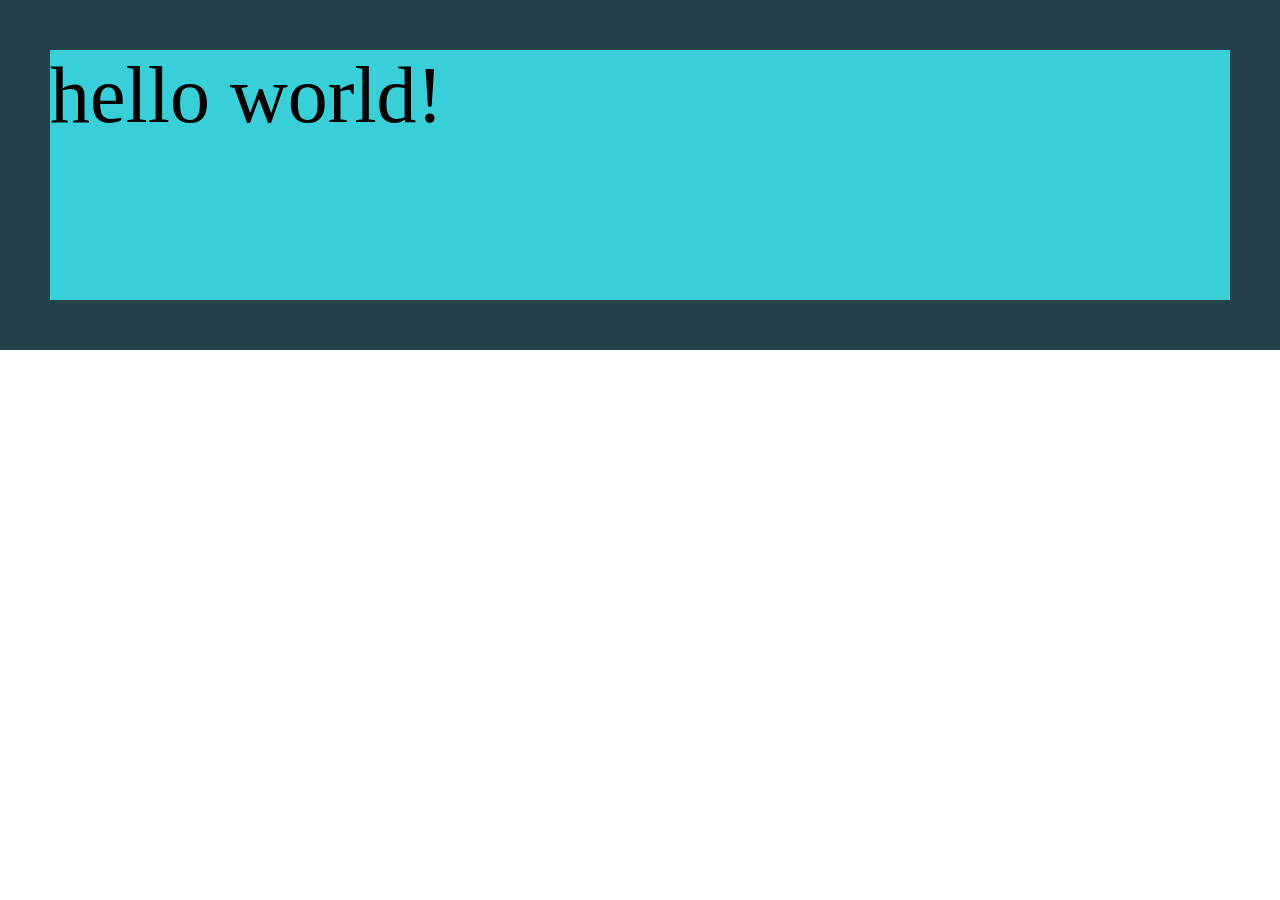
<file: 1_test/index.html>
<!DOCTYPE html>
<html lang="en">
  <head>
    <meta charset="UTF-8" />
    <meta name="viewport" content="width=device-width, initial-scale=1.0" />
    <title>Test</title>
    <link rel="stylesheet" href="style.css" />
  </head>
  <body>
    <div class="parent">
      <div class="child">hello world!</div>
    </div>
  </body>
</html>
</file>
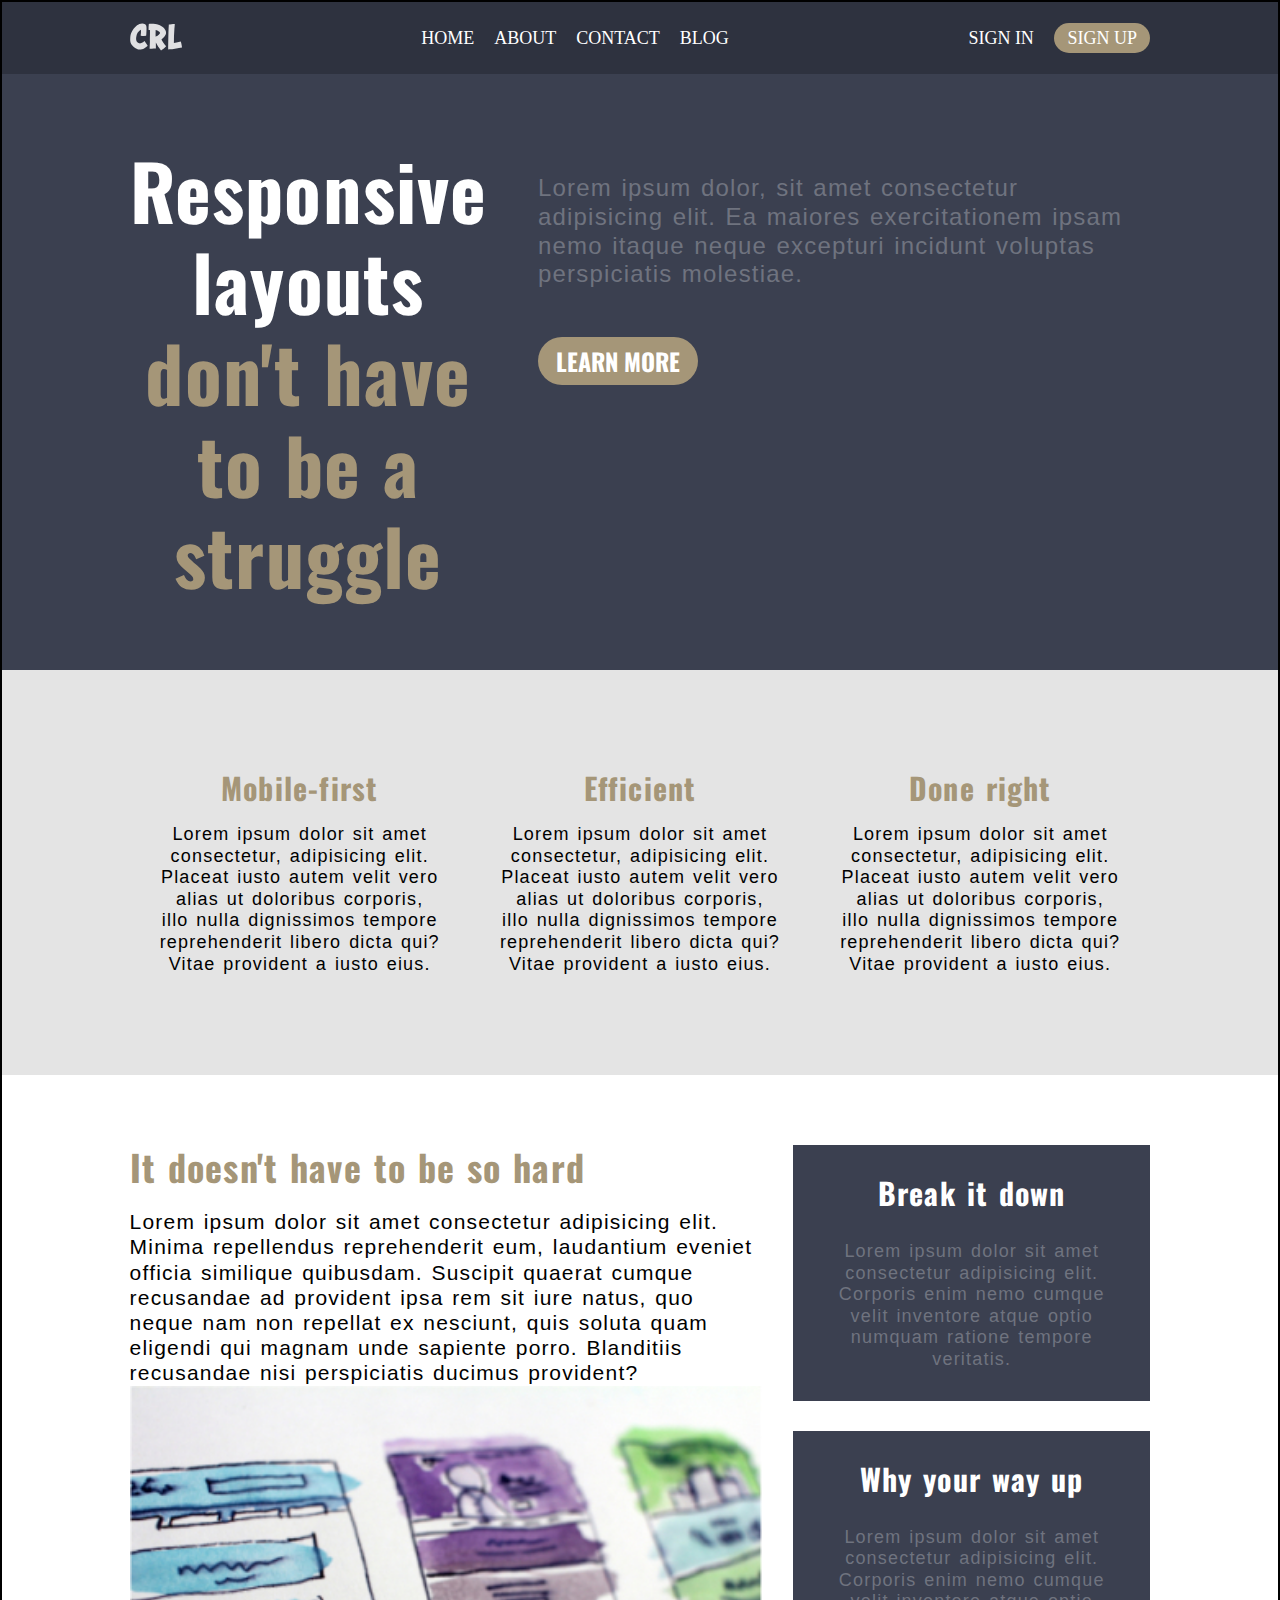
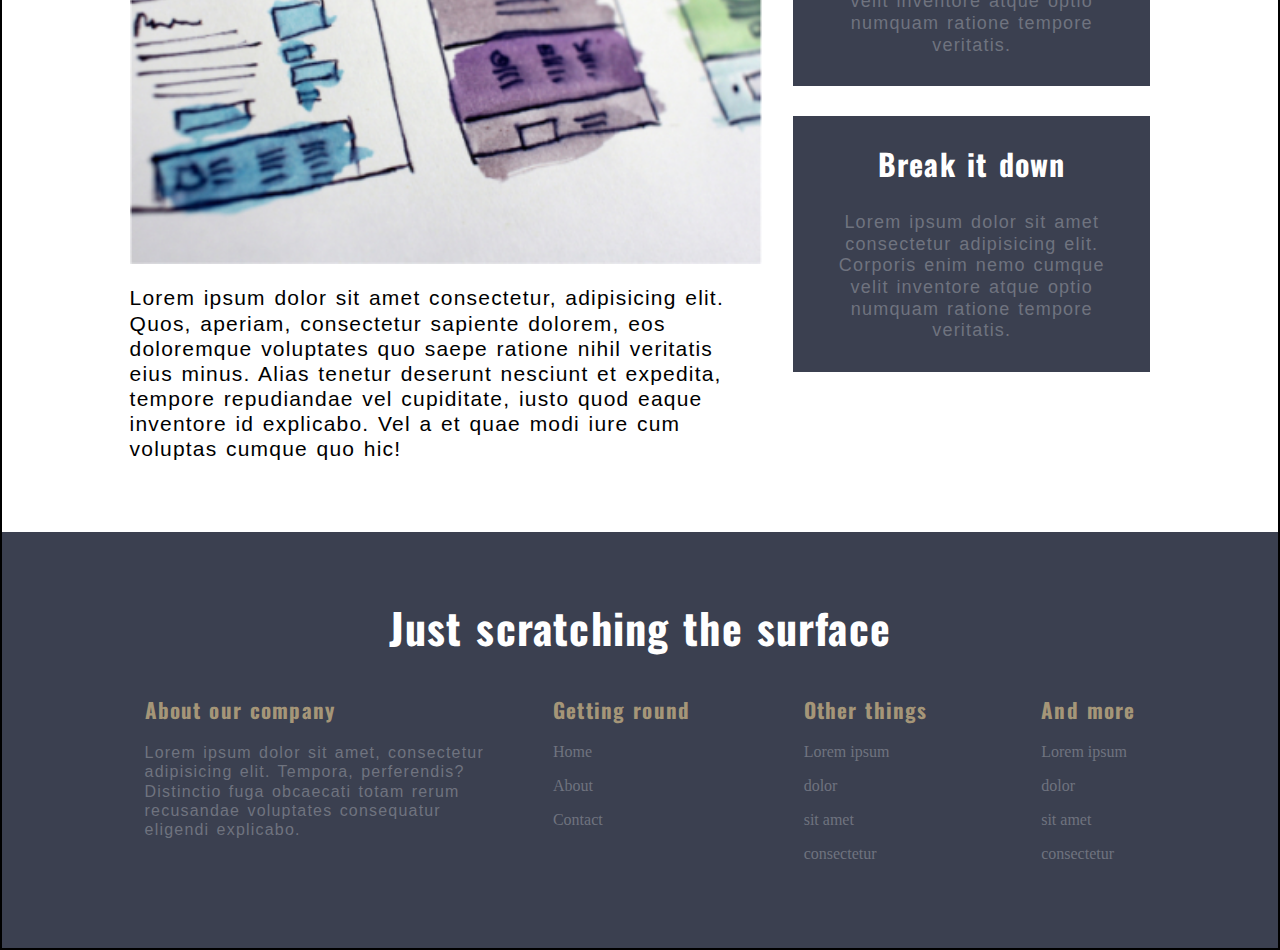
<file: 2_layout/index.html>
<!DOCTYPE html>
<html lang="en">
  <head>
    <meta charset="UTF-8" />
    <meta name="viewport" content="width=device-width, initial-scale=1.0" />
    <title>Responsive Layout</title>
    <!-- STYLE FILE -->
    <link rel="stylesheet" href="style.css" />
  </head>
  <body>
    <!-- HEADER SECTION -->
    <header>
      <div class="container flex">
        <button class="nav-toggle" aria-label="open navigation">
          <span class="hamburger"></span>
        </button>
        <a href="./index.html">
          <img class="logo" src="./image/logo.svg" alt="company logo" />
        </a>
        <nav class="nav-bar flex">
          <ul class="nav-list primary-nav-list">
            <li class="nav-item">
              <a href="./index.html" class="nav-link">Home</a>
            </li>
            <li class="nav-item">
              <a href="./about.html" class="nav-link">About</a>
            </li>
            <li class="nav-item">
              <a href="./contact.html" class="nav-link">Contact</a>
            </li>
            <li class="nav-item">
              <a href="./blog.html" class="nav-link">Blog</a>
            </li>
          </ul>
          <ul class="nav-list secondary-nav-list">
            <li class="nav-item">
              <a href="./signin.html" class="nav-link">Sign In</a>
            </li>
            <li class="nav-item">
              <a href="./signup.html" class="nav-link btn btn-sign-up"
                >Sign Up</a
              >
            </li>
          </ul>
        </nav>
      </div>
    </header>

    <!-- SECTION HERO -->
    <section class="hero">
      <div class="container flex">
        <div class="hero-title">
          <h1>
            Responsive layouts
            <span class="text-gold">don't have to be a struggle</span>
          </h1>
        </div>
        <div class="hero-content">
          <p class="hero-text">
            Lorem ipsum dolor, sit amet consectetur adipisicing elit. Ea maiores
            exercitationem ipsam nemo itaque neque excepturi incidunt voluptas
            perspiciatis molestiae.
          </p>
          <a href="#" class="hero-btn btn">Learn More</a>
        </div>
      </div>
    </section>

    <!-- SECTION FEATURE -->
    <section class="feature">
      <div class="container flex">
        <div class="col col1">
          <h2 class="feature-title text-gold">Mobile-first</h2>
          <p class="feature-text">
            Lorem ipsum dolor sit amet consectetur, adipisicing elit. Placeat
            iusto autem velit vero alias ut doloribus corporis, illo nulla
            dignissimos tempore reprehenderit libero dicta qui? Vitae provident
            a iusto eius.
          </p>
        </div>
        <div class="col col2">
          <h2 class="feature-title text-gold">Efficient</h2>
          <p class="feature-text">
            Lorem ipsum dolor sit amet consectetur, adipisicing elit. Placeat
            iusto autem velit vero alias ut doloribus corporis, illo nulla
            dignissimos tempore reprehenderit libero dicta qui? Vitae provident
            a iusto eius.
          </p>
        </div>
        <div class="col col3">
          <h2 class="feature-title text-gold">Done right</h2>
          <p class="feature-text">
            Lorem ipsum dolor sit amet consectetur, adipisicing elit. Placeat
            iusto autem velit vero alias ut doloribus corporis, illo nulla
            dignissimos tempore reprehenderit libero dicta qui? Vitae provident
            a iusto eius.
          </p>
        </div>
      </div>
    </section>

    <!-- SECTION MAIN -->
    <main>
      <div class="container">
        <div class="main-desktop">
          <div class="left-content">
            <h2 class="left-content-title">It doesn't have to be so hard</h2>
            <p class="left-content-text">
              Lorem ipsum dolor sit amet consectetur adipisicing elit. Minima
              repellendus reprehenderit eum, laudantium eveniet officia
              similique quibusdam. Suscipit quaerat cumque recusandae ad
              provident ipsa rem sit iure natus, quo neque nam non repellat ex
              nesciunt, quis soluta quam eligendi qui magnam unde sapiente
              porro. Blanditiis recusandae nisi perspiciatis ducimus provident?
            </p>
            <img
              class="main-img"
              src="./image/hero-img.jpg"
              alt="main content image"
            />
            <p class="left-content-text">
              Lorem ipsum dolor sit amet consectetur, adipisicing elit. Quos,
              aperiam, consectetur sapiente dolorem, eos doloremque voluptates
              quo saepe ratione nihil veritatis eius minus. Alias tenetur
              deserunt nesciunt et expedita, tempore repudiandae vel cupiditate,
              iusto quod eaque inventore id explicabo. Vel a et quae modi iure
              cum voluptas cumque quo hic!
            </p>
          </div>

          <!-- SECTION MAIN ASIDE -->
          <aside class="right-content flex">
            <div class="col main-col">
              <h1 class="right-content-title">Break it down</h1>
              <p class="right-content-text">
                Lorem ipsum dolor sit amet consectetur adipisicing elit.
                Corporis enim nemo cumque velit inventore atque optio numquam
                ratione tempore veritatis.
              </p>
            </div>
            <div class="col main-col">
              <h1 class="right-content-title">Why your way up</h1>
              <p class="right-content-text">
                Lorem ipsum dolor sit amet consectetur adipisicing elit.
                Corporis enim nemo cumque velit inventore atque optio numquam
                ratione tempore veritatis.
              </p>
            </div>
            <div class="col main-col">
              <h1 class="right-content-title">Break it down</h1>
              <p class="right-content-text">
                Lorem ipsum dolor sit amet consectetur adipisicing elit.
                Corporis enim nemo cumque velit inventore atque optio numquam
                ratione tempore veritatis.
              </p>
            </div>
          </aside>
        </div>
      </div>
    </main>

    <!-- FOOTER -->
    <footer>
      <div class="container">
        <h1 class="footer-title">Just scratching the surface</h1>
        <div class="footer-content flex">
          <div class="footer-col footer-col-1 col">
            <h1 class="footer-content-title">About our company</h1>
            <p class="footer-content-text">
              Lorem ipsum dolor sit amet, consectetur adipisicing elit. Tempora,
              perferendis? Distinctio fuga obcaecati totam rerum recusandae
              voluptates consequatur eligendi explicabo.
            </p>
          </div>
          <div class="footer-col-2 flex">
            <div class="footer-col col">
              <h1 class="footer-content-title">Getting round</h1>
              <ul class="footer-content-text">
                <li class="footer-content-text-item">Home</li>
                <li class="footer-content-text-item">About</li>
                <li class="footer-content-text-item">Contact</li>
              </ul>
            </div>
            <div class="footer-col col">
              <h1 class="footer-content-title">Other things</h1>
              <ul class="footer-content-text">
                <li class="footer-content-text-item">Lorem ipsum</li>
                <li class="footer-content-text-item">dolor</li>
                <li class="footer-content-text-item">sit amet</li>
                <li class="footer-content-text-item">consectetur</li>
              </ul>
            </div>
            <div class="footer-col col">
              <h1 class="footer-content-title">And more</h1>
              <ul class="footer-content-text">
                <li class="footer-content-text-item">Lorem ipsum</li>
                <li class="footer-content-text-item">dolor</li>
                <li class="footer-content-text-item">sit amet</li>
                <li class="footer-content-text-item">consectetur</li>
              </ul>
            </div>
          </div>
        </div>
      </div>
    </footer>

    <!-- JS FILE -->
    <script src="script.js"></script>
  </body>
</html>
</file>
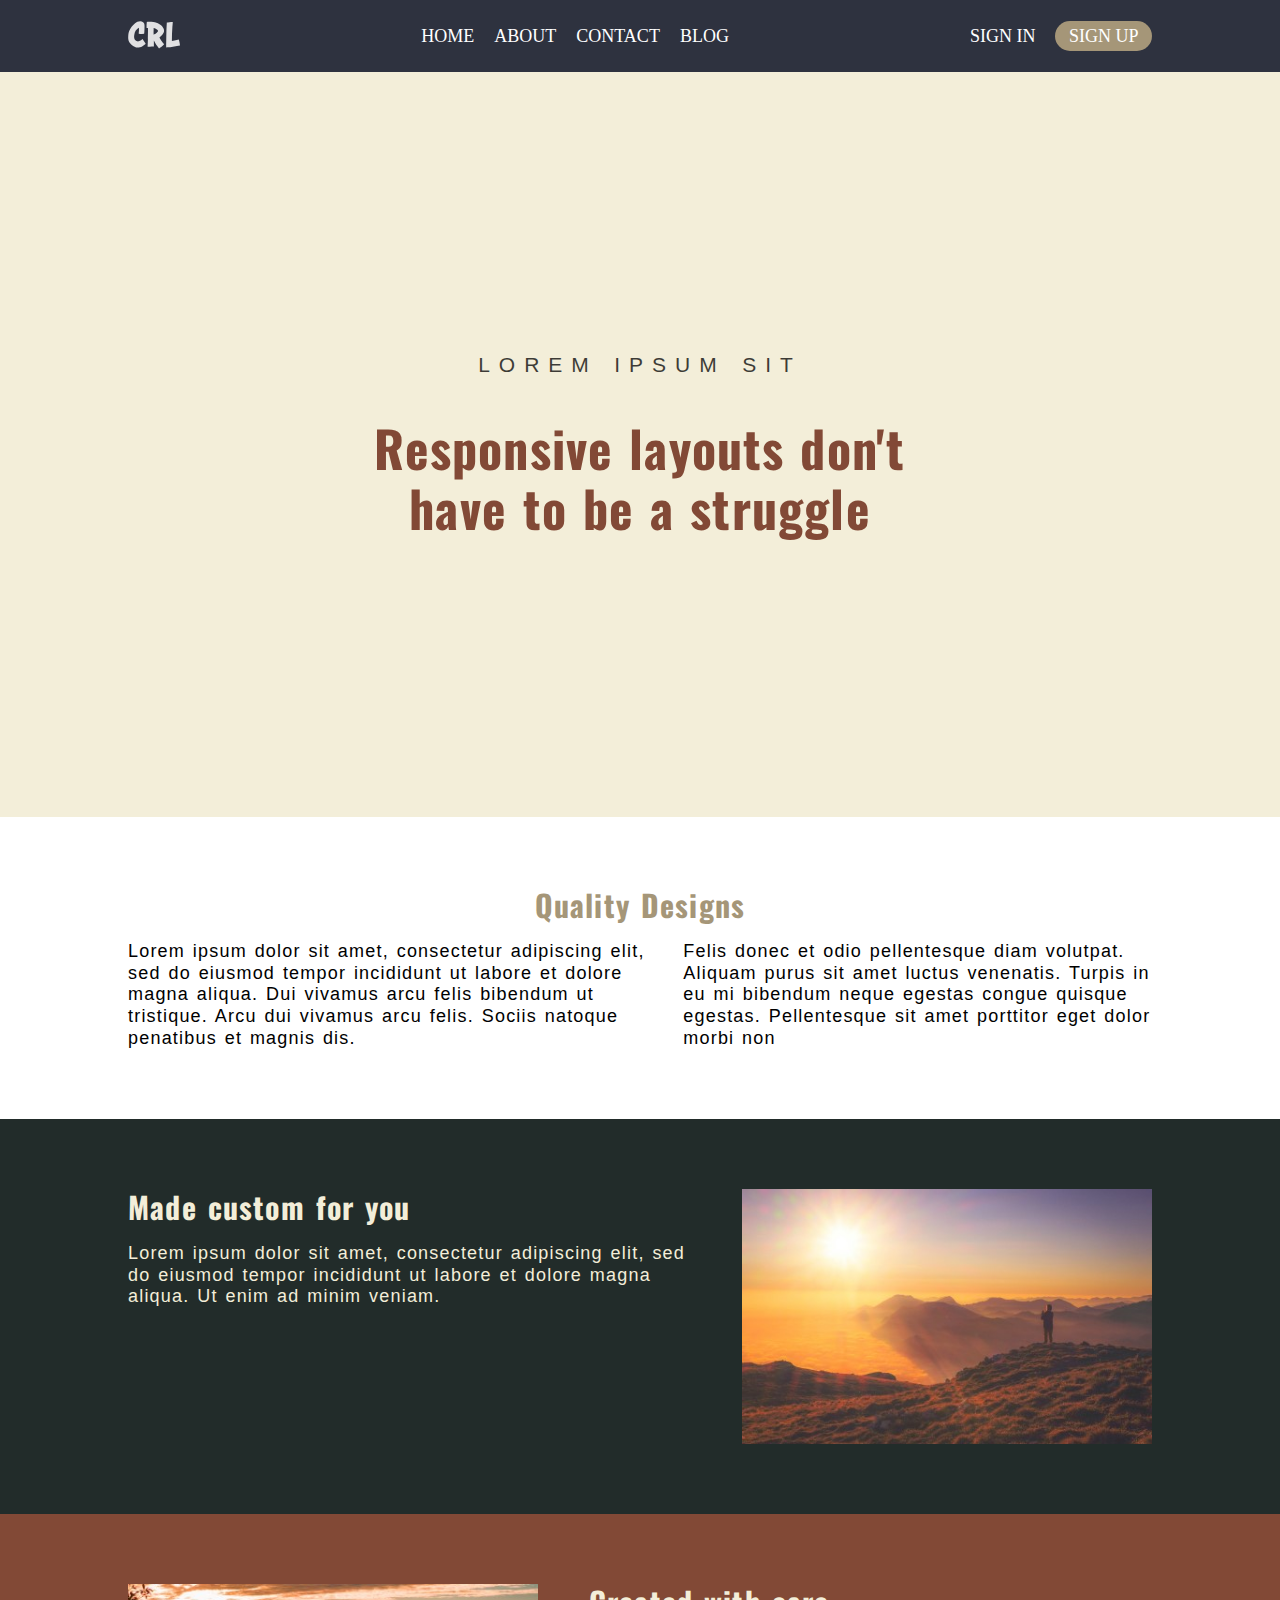
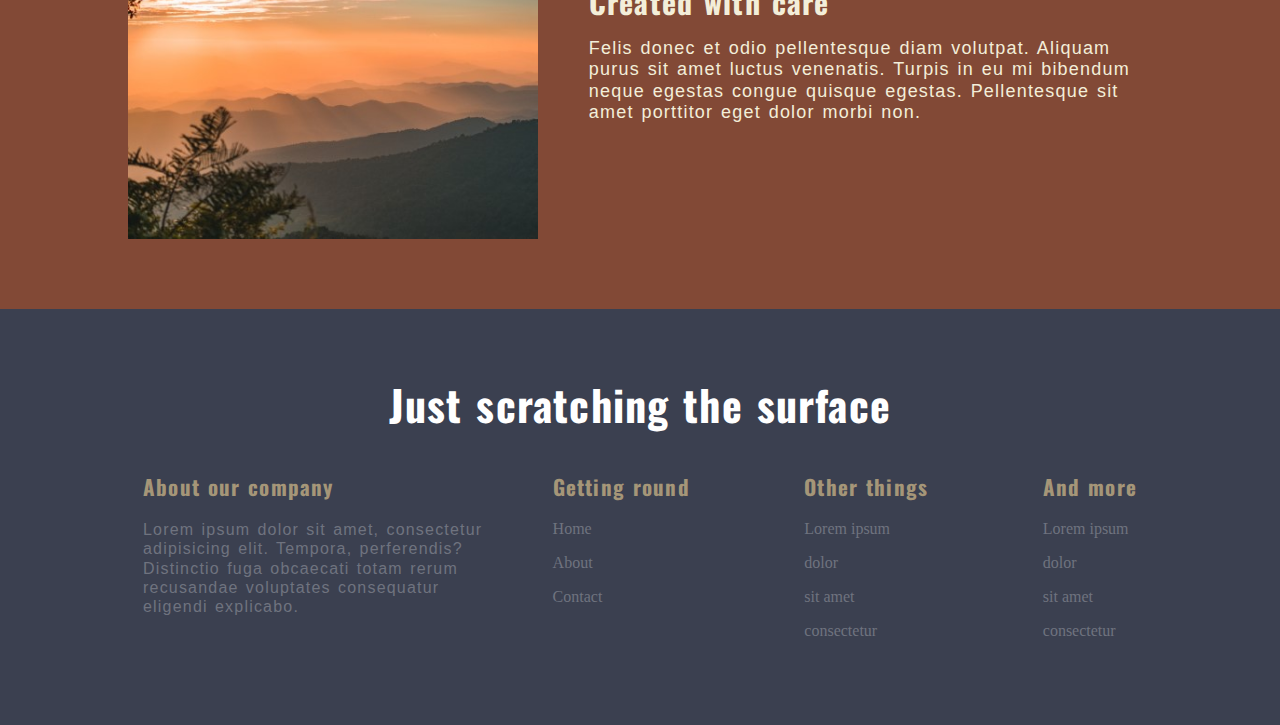
<file: 2_layout/about.html>
<!DOCTYPE html>
<html lang="en">
  <head>
    <meta charset="UTF-8" />
    <meta name="viewport" content="width=device-width, initial-scale=1.0" />
    <title>Responsive Layout</title>
    <!-- STYLE FILE -->
    <link rel="stylesheet" href="about.css" />
  </head>
  <body>
    <!-- HEADER SECTION -->
    <header>
      <div class="container flex">
        <button class="nav-toggle" aria-label="open navigation">
          <span class="hamburger"></span>
        </button>
        <a href="./index.html">
          <img class="logo" src="./image/logo.svg" alt="company logo" />
        </a>
        <nav class="nav-bar flex">
          <ul class="nav-list primary-nav-list">
            <li class="nav-item">
              <a href="./index.html" class="nav-link">Home</a>
            </li>
            <li class="nav-item">
              <a href="./about.html" class="nav-link">About</a>
            </li>
            <li class="nav-item">
              <a href="./contact.html" class="nav-link">Contact</a>
            </li>
            <li class="nav-item">
              <a href="./blog.html" class="nav-link">Blog</a>
            </li>
          </ul>
          <ul class="nav-list secondary-nav-list">
            <li class="nav-item">
              <a href="./signin.html" class="nav-link">Sign In</a>
            </li>
            <li class="nav-item">
              <a href="./signup.html" class="nav-link btn btn-sign-up"
                >Sign Up</a
              >
            </li>
          </ul>
        </nav>
      </div>
    </header>

    <!-- ADVERTISE SECTION -->
    <section class="advertise">
      <div class="container">
        <div class="advertise-content">
          <p class="advertise-text">lorem ipsum sit</p>
          <h1 class="advertise-head">
            Responsive layouts don't have to be a struggle
          </h1>
        </div>
      </div>
    </section>

    <!-- QUALITY DESIGN SECTION -->
    <section class="quality-design">
      <div class="container">
        <h2 class="quality-design-head">Quality Designs</h2>
        <div class="quality-design-texts flex">
          <p class="quality-design-text">
            Lorem ipsum dolor sit amet, consectetur adipiscing elit, sed do
            eiusmod tempor incididunt ut labore et dolore magna aliqua. Dui
            vivamus arcu felis bibendum ut tristique. Arcu dui vivamus arcu
            felis. Sociis natoque penatibus et magnis dis.
          </p>
          <p class="quality-design-text">
            Felis donec et odio pellentesque diam volutpat. Aliquam purus sit
            amet luctus venenatis. Turpis in eu mi bibendum neque egestas congue
            quisque egestas. Pellentesque sit amet porttitor eget dolor morbi
            non
          </p>
        </div>
      </div>
    </section>

    <!-- GALLERY SECTION -->
    <section class="gallery">
      <div class="card1 card">
        <div class="container flex">
          <div class="card-content">
            <h2 class="card-content-head">Made custom for you</h2>
            <p class="card-content-text">
              Lorem ipsum dolor sit amet, consectetur adipiscing elit, sed do
              eiusmod tempor incididunt ut labore et dolore magna aliqua. Ut
              enim ad minim veniam.
            </p>
          </div>
          <img class="card-image" src="image/image-01.jpg" alt="card image" />
        </div>
      </div>
      <div class="card2 card">
        <div class="container flex flex-reverse">
          <div class="card-content">
            <h2 class="card-content-head">Created with care</h2>
            <p class="card-content-text">
              Felis donec et odio pellentesque diam volutpat. Aliquam purus sit
              amet luctus venenatis. Turpis in eu mi bibendum neque egestas
              congue quisque egestas. Pellentesque sit amet porttitor eget dolor
              morbi non.
            </p>
          </div>
          <img class="card-image" src="image/image-02.jpg" alt="card image" />
        </div>
      </div>
    </section>

    <!-- FOOTER -->
    <footer>
      <div class="container">
        <h1 class="footer-title">Just scratching the surface</h1>
        <div class="footer-content flex">
          <div class="footer-col footer-col-1 col">
            <h1 class="footer-content-title">About our company</h1>
            <p class="footer-content-text">
              Lorem ipsum dolor sit amet, consectetur adipisicing elit. Tempora,
              perferendis? Distinctio fuga obcaecati totam rerum recusandae
              voluptates consequatur eligendi explicabo.
            </p>
          </div>
          <div class="footer-col-2 flex">
            <div class="footer-col col">
              <h1 class="footer-content-title">Getting round</h1>
              <ul class="footer-content-text">
                <li class="footer-content-text-item">Home</li>
                <li class="footer-content-text-item">About</li>
                <li class="footer-content-text-item">Contact</li>
              </ul>
            </div>
            <div class="footer-col col">
              <h1 class="footer-content-title">Other things</h1>
              <ul class="footer-content-text">
                <li class="footer-content-text-item">Lorem ipsum</li>
                <li class="footer-content-text-item">dolor</li>
                <li class="footer-content-text-item">sit amet</li>
                <li class="footer-content-text-item">consectetur</li>
              </ul>
            </div>
            <div class="footer-col col">
              <h1 class="footer-content-title">And more</h1>
              <ul class="footer-content-text">
                <li class="footer-content-text-item">Lorem ipsum</li>
                <li class="footer-content-text-item">dolor</li>
                <li class="footer-content-text-item">sit amet</li>
                <li class="footer-content-text-item">consectetur</li>
              </ul>
            </div>
          </div>
        </div>
      </div>
    </footer>

    <!-- JS FILE -->
    <script src="script.js"></script>
  </body>
</html>
</file>
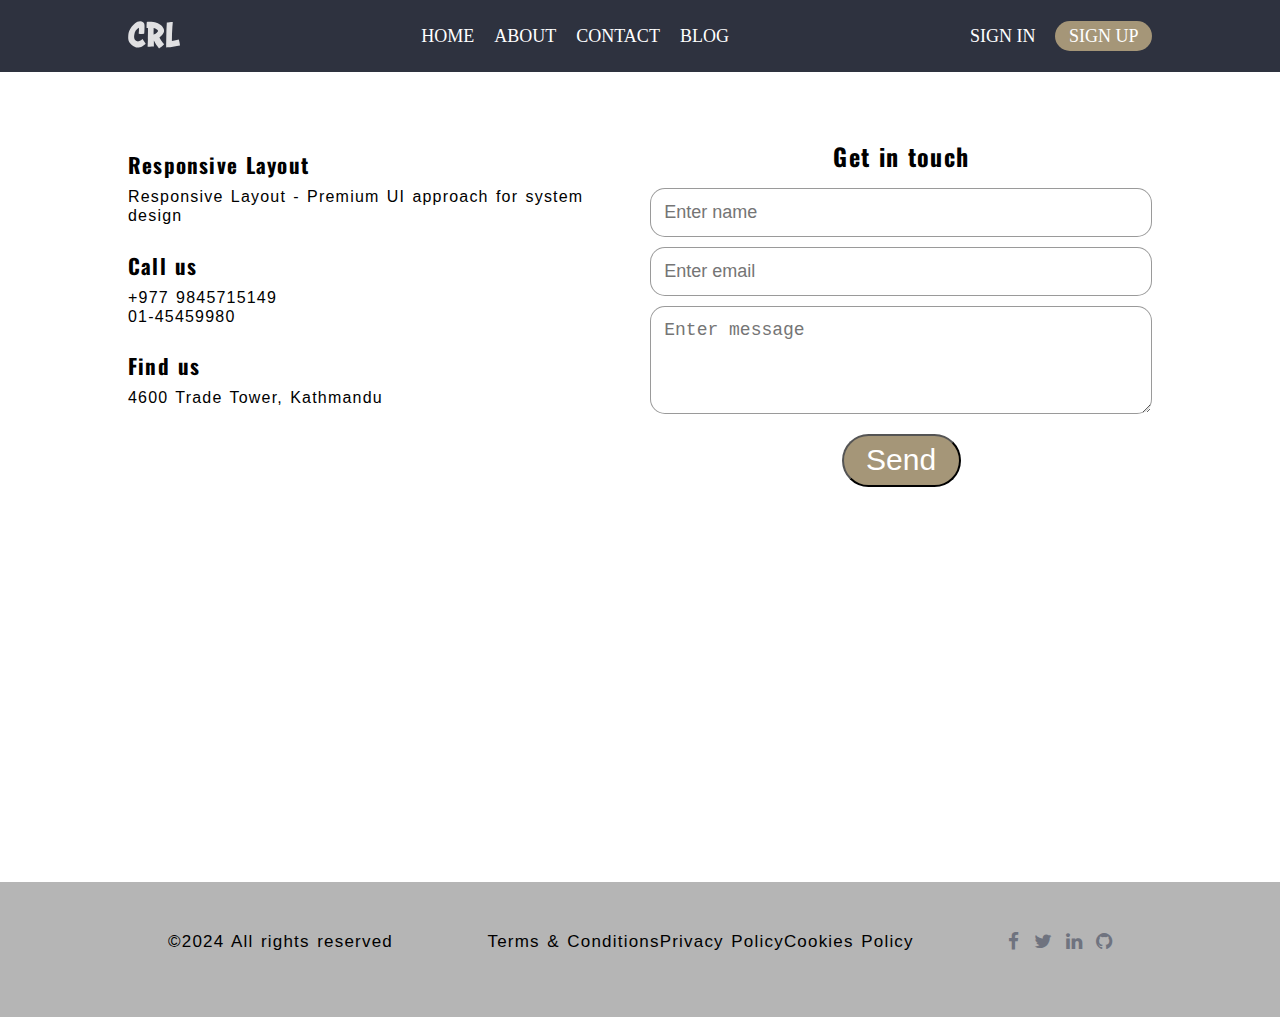
<file: 2_layout/contact.html>
<!DOCTYPE html>
<html lang="en">
  <head>
    <meta charset="UTF-8" />
    <meta name="viewport" content="width=device-width, initial-scale=1.0" />
    <title>Responsive Layout</title>
    <!-- Add icon library -->
    <link
      rel="stylesheet"
      href="https://cdnjs.cloudflare.com/ajax/libs/font-awesome/4.7.0/css/font-awesome.min.css"
    />
    <!-- STYLE FILE -->
    <link rel="stylesheet" href="contact.css" />
  </head>
  <body>
    <!-- HEADER SECTION -->
    <header>
      <div class="container flex">
        <button class="nav-toggle" aria-label="open navigation">
          <span class="hamburger"></span>
        </button>
        <a href="./index.html">
          <img class="logo" src="./image/logo.svg" alt="company logo" />
        </a>
        <nav class="nav-bar flex">
          <ul class="nav-list primary-nav-list">
            <li class="nav-item">
              <a href="./index.html" class="nav-link">Home</a>
            </li>
            <li class="nav-item">
              <a href="./about.html" class="nav-link">About</a>
            </li>
            <li class="nav-item">
              <a href="./contact.html" class="nav-link">Contact</a>
            </li>
            <li class="nav-item">
              <a href="./blog.html" class="nav-link">Blog</a>
            </li>
          </ul>
          <ul class="nav-list secondary-nav-list">
            <li class="nav-item">
              <a href="./signin.html" class="nav-link">Sign In</a>
            </li>
            <li class="nav-item">
              <a href="./signup.html" class="nav-link btn btn-sign-up"
                >Sign Up</a
              >
            </li>
          </ul>
        </nav>
      </div>
    </header>

    <!-- MAIN -->
    <main>
      <div class="container main-flex">
        <div class="left-section">
          <div class="section-1">
            <h2>Responsive Layout</h2>
            <p>Responsive Layout - Premium UI approach for system design</p>
          </div>
          <div class="section-2">
            <h2>Call us</h2>
            <p>+977 9845715149</p>
            <p>01-45459980</p>
          </div>
          <div class="section-3">
            <h2>Find us</h2>
            <p>4600 Trade Tower, Kathmandu</p>
          </div>
        </div>
        <div class="right-section">
          <h1>Get in touch</h1>
          <form>
            <div class="form-div">
              <!-- <label for="name">Your name</label> -->
              <input
                type="text"
                name="name"
                id="name"
                placeholder="Enter name"
              />
            </div>
            <div class="form-div">
              <!-- <label for="email">Your email</label> -->
              <input
                type="email"
                name="email"
                id="email"
                placeholder="Enter email"
              />
            </div>
            <div class="form-div">
              <!-- <label for="message">Your message</label> -->
              <textarea
                name="message"
                id="message"
                placeholder="Enter message"
                rows="4"
              ></textarea>
            </div>
            <button class="btn btn-sign-up btn-message">Send</button>
          </form>
        </div>
      </div>
    </main>

    <!-- FOOTER -->
    <footer>
      <div class="container flex">
        <div class="footer-1 footer-col">
          <p>&#169;2024 All rights reserved</p>
        </div>
        <div class="footer-2 footer-2-cols footer-col flex">
          <p class="footer-2-p">Terms & Conditions</p>
          <p class="footer-2-p">Privacy Policy</p>
          <p class="footer-2-p">Cookies Policy</p>
        </div>
        <div class="footer-3 footer-col">
          <a href="#" class="fa fa-facebook footer-3-icons"></a>
          <a href="#" class="fa fa-twitter footer-3-icons"></a>
          <a href="#" class="fa fa-linkedin footer-3-icons"></a>
          <a href="#" class="fa fa-github footer-3-icons"></a>
        </div>
      </div>
    </footer>
  </body>
</html>
</file>
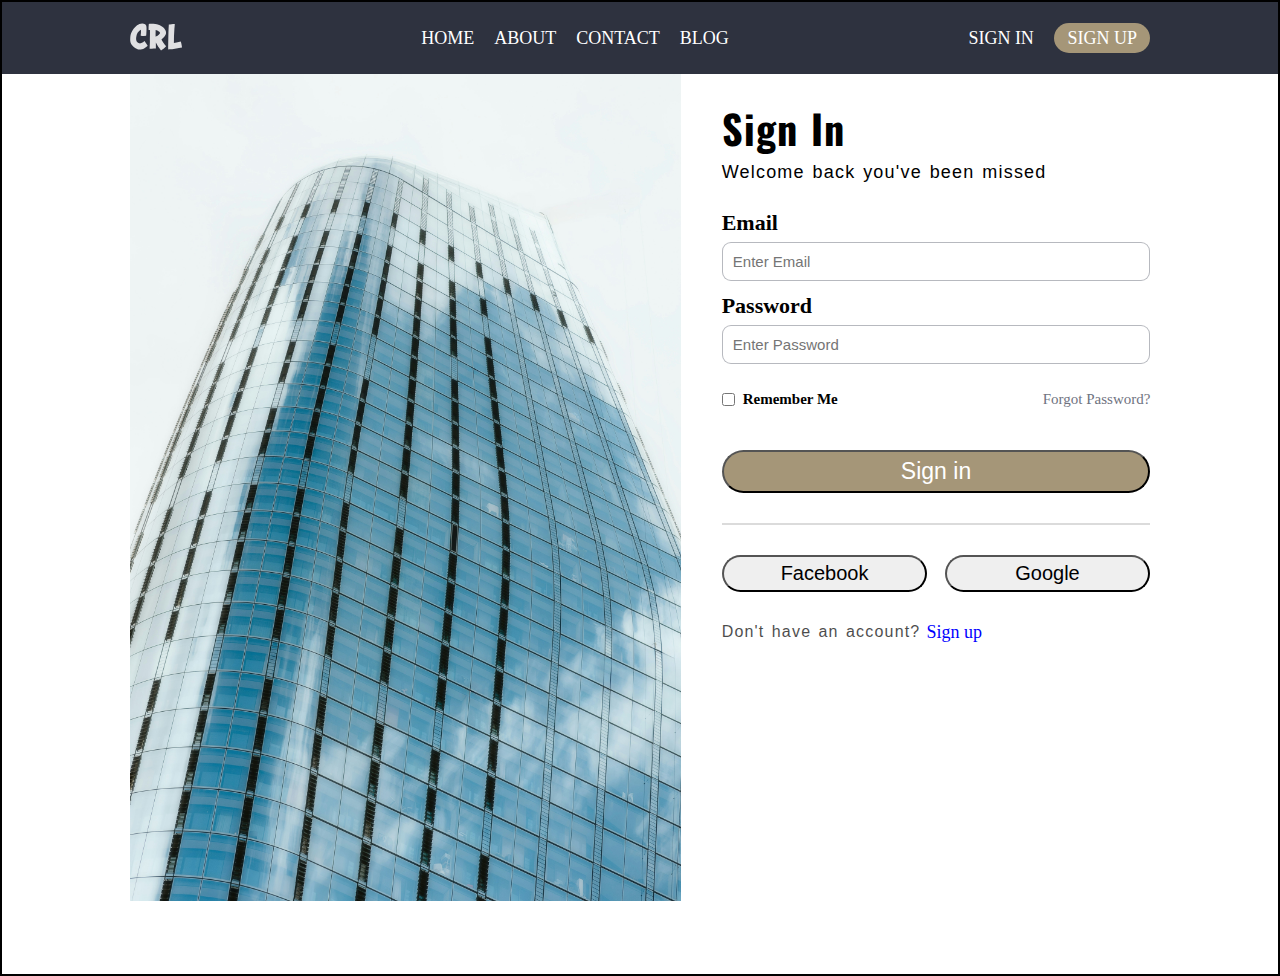
<file: 2_layout/signin.html>
<!DOCTYPE html>
<html lang="en">
  <head>
    <meta charset="UTF-8" />
    <meta name="viewport" content="width=device-width, initial-scale=1.0" />
    <title>Responsive Layout</title>
    <!-- STYLE FILE -->
    <link rel="stylesheet" href="signin.css" />
  </head>
  <body>
    <!-- HEADER SECTION -->
    <header>
      <div class="container flex">
        <button class="nav-toggle" aria-label="open navigation">
          <span class="hamburger"></span>
        </button>
        <a href="./index.html">
          <img class="logo" src="./image/logo.svg" alt="company logo" />
        </a>
        <nav class="nav-bar flex">
          <ul class="nav-list primary-nav-list">
            <li class="nav-item">
              <a href="./index.html" class="nav-link">Home</a>
            </li>
            <li class="nav-item">
              <a href="./about.html" class="nav-link">About</a>
            </li>
            <li class="nav-item">
              <a href="./contact.html" class="nav-link">Contact</a>
            </li>
            <li class="nav-item">
              <a href="./blog.html" class="nav-link">Blog</a>
            </li>
          </ul>
          <ul class="nav-list secondary-nav-list">
            <li class="nav-item">
              <a href="./signin.html" class="nav-link">Sign In</a>
            </li>
            <li class="nav-item">
              <a href="./signup.html" class="nav-link btn btn-sign-up"
                >Sign Up</a
              >
            </li>
          </ul>
        </nav>
      </div>
    </header>

    <!-- MAIN SECTION -->
    <main>
      <div class="container flex">
        <div class="image">
          <img src="./image/form-image.jpg" alt="form image" />
        </div>

        <div class="form">
          <h1>Sign in</h1>
          <p class="">Welcome back you've been missed</p>
          <form>
            <div class="form-field">
              <label for="email">Email</label>
              <input
                type="email"
                name="email"
                id="email"
                placeholder="Enter Email"
              />
            </div>
            <div class="form-field">
              <label for="password">Password</label>
              <input
                type="password"
                name="password"
                id="password"
                placeholder="Enter Password"
              />
            </div>

            <div class="remember-forgot">
              <div class="agree">
                <input type="checkbox" name="checkbox" id="checkbox" />
                <span>Remember Me</span>
              </div>
              <div class="forgot-password">
                <a href="#">Forgot Password?</a>
              </div>
            </div>

            <button class="btn btn-sign-up-2">Sign in</button>

            <hr class="btn-separate" />

            <div class="optional-button">
              <button class="btn opt-btn facebook">Facebook</button>
              <button class="btn opt-btn google">Google</button>
            </div>
          </form>
          <div class="already-account">
            <p>Don't have an account?</p>
            <a href="./signup.html">Sign up</a>
          </div>
        </div>
      </div>
    </main>

    <!-- JS FILE -->
    <script src="script.js"></script>
  </body>
</html>
</file>
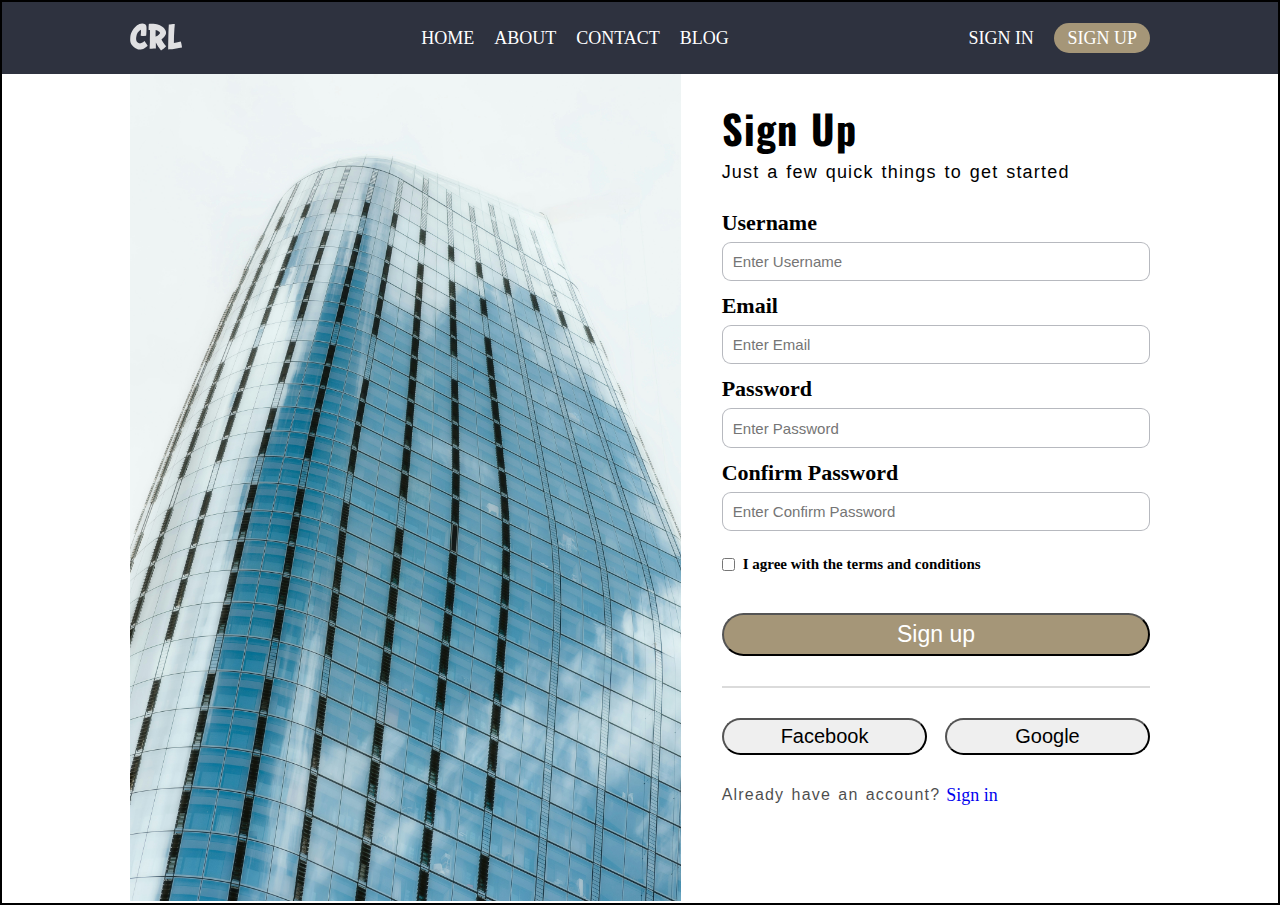
<file: 2_layout/signup.html>
<!DOCTYPE html>
<html lang="en">
  <head>
    <meta charset="UTF-8" />
    <meta name="viewport" content="width=device-width, initial-scale=1.0" />
    <title>Responsive Layout</title>
    <!-- STYLE FILE -->
    <link rel="stylesheet" href="signup.css" />
  </head>
  <body>
    <!-- HEADER SECTION -->
    <header>
      <div class="container flex">
        <button class="nav-toggle" aria-label="open navigation">
          <span class="hamburger"></span>
        </button>
        <a href="./index.html">
          <img class="logo" src="./image/logo.svg" alt="company logo" />
        </a>
        <nav class="nav-bar flex">
          <ul class="nav-list primary-nav-list">
            <li class="nav-item">
              <a href="./index.html" class="nav-link">Home</a>
            </li>
            <li class="nav-item">
              <a href="./about.html" class="nav-link">About</a>
            </li>
            <li class="nav-item">
              <a href="./contact.html" class="nav-link">Contact</a>
            </li>
            <li class="nav-item">
              <a href="./blog.html" class="nav-link">Blog</a>
            </li>
          </ul>
          <ul class="nav-list secondary-nav-list">
            <li class="nav-item">
              <a href="./signin.html" class="nav-link">Sign In</a>
            </li>
            <li class="nav-item">
              <a href="./signup.html" class="nav-link btn btn-sign-up"
                >Sign Up</a
              >
            </li>
          </ul>
        </nav>
      </div>
    </header>

    <!-- MAIN SECTION -->
    <main>
      <div class="container flex">
        <div class="image">
          <img src="./image/form-image.jpg" alt="form image" />
        </div>

        <div class="form">
          <h1>Sign up</h1>
          <p class="">Just a few quick things to get started</p>
          <form>
            <div class="form-field">
              <label for="username">Username</label>
              <input
                type="text"
                name="username"
                id="username"
                placeholder="Enter Username"
              />
            </div>
            <div class="form-field">
              <label for="email">Email</label>
              <input
                type="email"
                name="email"
                id="email"
                placeholder="Enter Email"
              />
            </div>
            <div class="form-field">
              <label for="password">Password</label>
              <input
                type="password"
                name="password"
                id="password"
                placeholder="Enter Password"
              />
            </div>
            <div class="form-field">
              <label for="c-password">Confirm Password</label>
              <input
                type="password"
                name="c-password"
                id="c-password"
                placeholder="Enter Confirm Password"
              />
            </div>
            <div class="agree">
              <input type="checkbox" name="checkbox" id="checkbox" />
              <span>I agree with the terms and conditions</span>
            </div>
            <button class="btn btn-sign-up-2">Sign up</button>
            <hr class="btn-separate" />
            <div class="optional-button">
              <button class="btn opt-btn facebook">Facebook</button>
              <button class="btn opt-btn google">Google</button>
            </div>
          </form>
          <div class="already-account">
            <p>Already have an account?</p>
            <span> <a href="./signin.html">Sign in</a></span>
          </div>
        </div>
      </div>
    </main>

    <!-- JS FILE -->
    <script src="script.js"></script>
  </body>
</html>
</file>
<file: 1_test/style.css>
* {
  box-sizing: border-box;
}

body {
  margin: 0;
  padding: 0;
  font-size: 5rem;
}

.parent {
  background-color: #23424a;
  padding: 50px;
  margin: 0 auto;
}

.child {
  background-color: #38cfd9;
  height: 250px;
}
</file>
<file: 2_layout/style.css>
/* GOOGLE FONTS */
@import url("https://fonts.googleapis.com/css2?family=Montserrat:wght@100;200;300;400;500;600;700;800;900&family=Oswald:wght@200;300;400;500;600;700&family=Poppins:wght@200;300;400;500;600;700;800;900&display=swap");

/* DEFAULT SETTING */
*,
*::before,
*::after {
  margin: 0;
  padding: 0;
  box-sizing: border-box;
}

:root {
  --text-white-color: #ffffff;
  --text-dark-color: #6f737f;
  --text-gold-color: #a59678;
  --background-light-color: #3b4050;
  --background-dark-color: #2e323f;
  --margin-col: 3em;
  --margin-text: 1em;
  --line-height: 1.2;
  --letter-spacing: 0.12rem;
  --word-spacing: 0.16rem;
  --font-family-1: "Oswald", sans-serif;
  --font-family-2: "Monserrat", sans-serif;
  --padding-section: 7em 0;
}

html {
  font-size: 62.5%;
}

body {
  border: 2px solid #000000;
}

h1,
h2 {
  font-family: var(--font-family-1);
  font-weight: 700;
  line-height: var(--line-height);
  letter-spacing: var(--letter-spacing);
  word-spacing: var(--word-spacing);
}

p {
  font-family: var(--font-family-2);
  font-weight: 400;
  line-height: var(--line-height);
  letter-spacing: var(--letter-spacing);
  word-spacing: var(--word-spacing);
}

a {
  text-decoration: none;
}

li {
  list-style: none;
}

/* UTILITY CLASSES */
.container {
  width: 95%;
  max-width: 1200px;
  margin: 0 auto;

  /* added for nav-toggle positioning */
  position: relative;
}

.btn {
  display: inline-block;
  padding: 0.25em 0.75em;
  border-radius: 100px;
}

.btn:focus,
.btn:hover {
  opacity: 0.75;
}

.text-gold {
  color: var(--text-gold-color);
}

img {
  max-width: 100%;
  /* display: block; */
}

.col {
  /* background: lightcoral; */
  padding: 3em;
  text-align: center;
}

.col + .col {
  margin-top: var(--margin-col);
}

/* HEADER SECTION */
header {
  background: var(--background-dark-color);
  padding: 2em 0;
  text-align: center;
}

.nav-toggle {
  cursor: pointer;
  width: 3em;
  height: 3em;
  border-radius: 50%;
  background: var(--background-light-color);
  color: var(--text-white-color);
  border: 0;
  position: absolute;
  left: 0;
  padding: 0;

  transition: opacity 0.3s ease;
}

.nav-toggle:focus,
.nav-toggle:hover {
  opacity: 0.75;
}

.hamburger {
  width: 50%;
  position: relative;
}

.hamburger,
.hamburger::before,
.hamburger::after {
  display: block;
  height: 3px;
  background: var(--text-white-color);
  margin: 0 auto;
}

.hamburger::before,
.hamburger::after {
  content: "";
  width: 100%;
}

.hamburger::before {
  transform: translateY(-6px);
}

.hamburger::after {
  transform: translateY(3px);
}

.nav-bar {
  width: 100%;
}

.nav-bar {
  visibility: hidden;
  height: 0;
  pointer-events: none;
  position: absolute;
}

.nav-bar-visible {
  visibility: visible;
  height: auto;
  pointer-events: auto;
  position: relative;
}

.nav-list {
  margin: 0;
  padding: 0;
}

.primary-nav-list {
  margin-bottom: 2em;
}

.nav-item {
  margin-top: 1em;
}

.nav-link {
  text-transform: uppercase;
  font-size: 1.8rem;
  /* font-weight: bold; */
  color: var(--text-white-color);
}

.nav-link:focus,
.nav-link:hover {
  opacity: 0.75;
}

.btn-sign-up {
  background: var(--text-gold-color);
  color: var(--text-white-color);
}

.btn-sign-up:focus,
.btn-sign-up:hover {
  opacity: 0.75;
}

.logo {
  height: 30px;
}

/* HERO SECTION */
.hero {
  background: var(--background-light-color);
  padding: var(--padding-section);
}

.hero-title {
  color: var(--text-white-color);
  font-size: 3.8rem;
  text-align: center;
}

.hero-content {
  margin-top: var(--margin-col);
}

.hero-text {
  color: var(--text-dark-color);
  font-size: 2.4rem;
}

.hero-btn {
  background: #a59678;
  color: #ffffff;
  margin-top: var(--margin-col);
  font-family: var(--font-family-1);
  font-size: 2.4rem;
  font-weight: bold;
  text-transform: uppercase;
}

/* FEATURE SECTION */
.feature {
  background: #e4e4e4;
  padding: var(--padding-section);
}

.feature-title {
  font-size: 3rem;
}

.feature-text {
  font-size: 1.8rem;
  margin-top: var(--margin-text);
}

/* MAIN SECTION */
main {
  padding: var(--padding-section);
}

.left-content-title {
  color: var(--text-gold-color);
  font-size: 3.6rem;
}

.left-content-text {
  font-size: 2.1rem;
  margin-top: var(--margin-text);
}

.right-content {
  margin-top: var(--margin-col);
}

.main-col {
  background: var(--background-light-color);
  color: var(--text-white-color);
}

.right-content-title {
  font-size: 3rem;
  margin-bottom: var(--margin-text);
}

.right-content-text {
  font-size: 1.8rem;
  color: var(--text-dark-color);
}

/* FOOTER SECTION */
footer {
  background: var(--background-light-color);
  padding: var(--padding-section);
}

.footer-title {
  color: var(--text-white-color);
  font-size: 4.2rem;
  text-align: center;
}

.footer-content {
  margin-top: var(--margin-col);
}

.footer-col + .footer-col {
  margin-top: 0;
}

.footer-content-title {
  color: var(--text-gold-color);
  font-size: 2.1rem;
  margin-bottom: var(--margin-text);
}

.footer-content-text {
  color: var(--text-dark-color);
  font-size: 1.6rem;
}

.footer-content-text-item + .footer-content-text-item {
  margin-top: var(--margin-text);
}

/* MEDIA QUERIES */
@media (min-width: 700px) {
  .flex {
    display: flex;
    justify-content: space-between;
  }

  .nav-toggle {
    display: none;
  }

  .nav-bar {
    visibility: visible;
    height: auto;
    pointer-events: auto;
    position: relative;

    justify-content: flex-end;
    align-items: center;
  }

  .nav-list {
    display: flex;
    margin: 0;
  }

  .primary-nav-list {
    margin: 0;
  }

  .nav-item {
    margin: 0 0 0 2em;
  }

  .nav-link {
    margin: 0;
  }

  .secondary-nav-list {
    margin: 0;
    align-items: center;
  }

  /* HERO SECTION */
  .hero-title {
    width: 47%;
  }

  .hero-content {
    width: 50%;
  }

  .hero-btn {
    margin-top: 2em;
  }

  .col + .col {
    margin: 0;
  }

  /* MAIN SECTION */
  /* LEFT CONTENT */
  .main-img {
    display: block;
    width: 100%;
    background-size: cover;
    background-position: center;
  }

  /* ASIDE */
  .main-col + .main-col {
    margin-left: 1em;
  }

  /* FOOTER */

  .footer-col-1 {
    width: 37%;
  }

  .footer-col-2 {
    width: 60%;
  }

  .footer-col {
    padding: 1.5em;
    text-align: start;
  }
}

@media (min-width: 1000px) {
  .container {
    width: 80%;
  }

  /* NAV */
  .primary-nav-list {
    margin: 0 auto;
  }

  /* HERO */
  .hero-title {
    width: 35%;
    /* font-size: 3rem; */
  }

  .hero-content {
    width: 60%;
  }

  /* MAIN */
  .main-desktop {
    display: flex;
    justify-content: space-between;
    align-self: flex-start;
    /* flex-basis: ; */
  }

  .left-content {
    width: 62%;
  }

  .right-content {
    width: 35%;
    display: flex;
    flex-direction: column;
    align-self: flex-start;
  }

  .right-content {
    margin: 0;
  }

  .main-col + .main-col {
    margin-left: 0;
    margin-top: var(--margin-col);
  }

  img {
    max-width: 100%;
    background-position: center;
    background-size: cover;
  }
}
</file>
<file: 2_layout/about.css>
/* GOOGLE FONTS */
@import url("https://fonts.googleapis.com/css2?family=Montserrat:wght@100;200;300;400;500;600;700;800;900&family=Oswald:wght@200;300;400;500;600;700&family=Poppins:wght@200;300;400;500;600;700;800;900&display=swap");

/* DEFAULT SETTING */
*,
*::before,
*::after {
  margin: 0;
  padding: 0;
  box-sizing: border-box;
}

:root {
  --text-white-color: #ffffff;
  --text-dark-color: #6f737f;
  --text-gold-color: #a59678;
  --background-light-color: #3b4050;
  --background-dark-color: #2e323f;
  --margin-col: 3em;
  --margin-text: 1em;
  --line-height: 1.2;
  --letter-spacing: 0.12rem;
  --word-spacing: 0.16rem;
  --font-family-1: "Oswald", sans-serif;
  --font-family-2: "Monserrat", sans-serif;
  --padding-section: 7em 0;
}

html {
  font-size: 62.5%;
}

body {
  /* border: 2px solid #000000; */
}

h1,
h2 {
  font-family: var(--font-family-1);
  font-weight: 700;
  line-height: var(--line-height);
  letter-spacing: var(--letter-spacing);
  word-spacing: var(--word-spacing);
}

p {
  font-family: var(--font-family-2);
  font-weight: 400;
  line-height: var(--line-height);
  letter-spacing: var(--letter-spacing);
  word-spacing: var(--word-spacing);
}

a {
  text-decoration: none;
}

li {
  list-style: none;
}

/* UTILITY CLASSES */
.container {
  width: 95%;
  max-width: 1200px;
  margin: 0 auto;

  /* added for nav-toggle positioning */
  position: relative;
}

.btn {
  display: inline-block;
  padding: 0.25em 0.75em;
  border-radius: 100px;
}

.btn:focus,
.btn:hover {
  opacity: 0.75;
}

.text-gold {
  color: var(--text-gold-color);
}

img {
  max-width: 100%;
  /* display: block; */
}

.col {
  padding: 3em;
  text-align: center;
}

.col + .col {
  margin-top: var(--margin-col);
}

.flex-reverse {
  flex-direction: row-reverse;
}

/* HEADER SECTION */
header {
  background: var(--background-dark-color);
  padding: 2em 0;
  text-align: center;
}

.nav-toggle {
  cursor: pointer;
  width: 3em;
  height: 3em;
  border-radius: 50%;
  background: var(--background-light-color);
  color: var(--text-white-color);
  border: 0;
  position: absolute;
  left: 0;
  padding: 0;

  transition: opacity 0.3s ease;
}

.nav-toggle:focus,
.nav-toggle:hover {
  opacity: 0.75;
}

.hamburger {
  width: 50%;
  position: relative;
}

.hamburger,
.hamburger::before,
.hamburger::after {
  display: block;
  height: 3px;
  background: var(--text-white-color);
  margin: 0 auto;
}

.hamburger::before,
.hamburger::after {
  content: "";
  width: 100%;
}

.hamburger::before {
  transform: translateY(-6px);
}

.hamburger::after {
  transform: translateY(3px);
}

.nav-bar {
  width: 100%;
}

.nav-bar {
  visibility: hidden;
  height: 0;
  pointer-events: none;
  position: absolute;
}

.nav-bar-visible {
  visibility: visible;
  height: auto;
  pointer-events: auto;
  position: relative;
}

.nav-list {
  margin: 0;
  padding: 0;
}

.primary-nav-list {
  margin-bottom: 2em;
}

.nav-item {
  margin-top: 1em;
}

.nav-link {
  text-transform: uppercase;
  font-size: 1.8rem;
  color: var(--text-white-color);
}

.nav-link:focus,
.nav-link:hover {
  opacity: 0.75;
}

.btn-sign-up {
  background: var(--text-gold-color);
  color: var(--text-white-color);
}

.btn-sign-up:focus,
.btn-sign-up:hover {
  opacity: 0.75;
}

.logo {
  height: 30px;
}

/* ADVERTISE SECTION */
.advertise {
  background: #f3eed9;
  padding: 28em 0;
}

.advertise-content {
  width: 60%;
  margin: 0 auto;
  text-align: center;
}

.advertise-text {
  opacity: 0.75;
  letter-spacing: 0.9rem;
  font-size: 2.1rem;
  text-transform: uppercase;

  margin-bottom: var(--text-margin-bottom);
}

.advertise-head {
  font-size: 5rem;
  color: #824936;
  margin-top: 0.8em;
}

/* QUALITY DESIGN SECTION */
.quality-design {
  padding: var(--padding-section);
}

.quality-design-head {
  font-size: 3rem;
  color: var(--text-gold-color);
  text-align: center;
}

.quality-design-text {
  font-size: 1.8rem;
  text-align: center;
  margin-top: var(--margin-text);
}

/* GALLERY SECTION */
.card {
  padding: var(--padding-section);
  color: #f3eed9;
}

.card1 {
  background: #222c2a;
}

.card2 {
  background: #824936;
}

.card-image {
  width: 100%;
  max-width: 100%;
  background-position: center;
  background-size: cover;
}

.card-content {
  text-align: center;
}

.card-content-head {
  font-size: 3rem;
}

.card-content-text {
  font-size: 1.8rem;
  margin-block: var(--margin-text);
}

/* FOOTER SECTION */
footer {
  background: var(--background-light-color);
  padding: var(--padding-section);
}

.footer-title {
  color: var(--text-white-color);
  font-size: 4.2rem;
  text-align: center;
}

.footer-content {
  margin-top: var(--margin-col);
}

.footer-col + .footer-col {
  margin-top: 0;
}

.footer-content-title {
  color: var(--text-gold-color);
  font-size: 2.1rem;
  margin-bottom: var(--margin-text);
}

.footer-content-text {
  color: var(--text-dark-color);
  font-size: 1.6rem;
}

.footer-content-text-item + .footer-content-text-item {
  margin-top: var(--margin-text);
}

/* MEDIA QUERIES */
@media (min-width: 700px) {
  .flex {
    display: flex;
    justify-content: space-between;
  }

  .nav-toggle {
    display: none;
  }

  .nav-bar {
    visibility: visible;
    height: auto;
    pointer-events: auto;
    position: relative;

    justify-content: flex-end;
    align-items: center;
  }

  .nav-list {
    display: flex;
    margin: 0;
  }

  .primary-nav-list {
    margin: 0;
  }

  .nav-item {
    margin: 0 0 0 2em;
  }

  .nav-link {
    margin: 0;
  }

  .secondary-nav-list {
    margin: 0;
    align-items: center;
  }

  /* ADVERTISE */

  /* QUALITY DESIGN */
  .quality-design-text {
    text-align: left;
  }

  .quality-design-text + .quality-design-text {
    margin-left: var(--margin-text);
  }

  /* GALLERY */
  .card-content {
    width: 55%;
    text-align: left;
  }

  .card-image {
    width: 40%;
    align-self: flex-start;
  }

  /* FOOTER */
  .footer-col-1 {
    width: 37%;
  }

  .footer-col-2 {
    width: 60%;
  }

  .footer-col {
    padding: 1.5em;
    text-align: start;
  }
}

@media (min-width: 1000px) {
  .container {
    width: 80%;
  }

  /* NAV */
  .primary-nav-list {
    margin: 0 auto;
  }
}
</file>
<file: 2_layout/contact.css>
/* GOOGLE FONTS */
@import url("https://fonts.googleapis.com/css2?family=Montserrat:wght@100;200;300;400;500;600;700;800;900&family=Oswald:wght@200;300;400;500;600;700&family=Poppins:wght@200;300;400;500;600;700;800;900&display=swap");

/* DEFAULT SETTING */
*,
*::before,
*::after {
  margin: 0;
  padding: 0;
  box-sizing: border-box;
}

:root {
  --text-white-color: #ffffff;
  --text-dark-color: #6f737f;
  --text-gold-color: #a59678;
  --background-light-color: #3b4050;
  --background-dark-color: #2e323f;
  --margin-col: 3em;
  --margin-text: 1em;
  --line-height: 1.2;
  --letter-spacing: 0.12rem;
  --word-spacing: 0.16rem;
  --font-family-1: "Oswald", sans-serif;
  --font-family-2: "Monserrat", sans-serif;
  --padding-section: 7em 0;
}

html {
  font-size: 62.5%;
}

body {
  /* border: 2px solid #000000; */
}

h1,
h2 {
  font-family: var(--font-family-1);
  font-weight: 700;
  line-height: var(--line-height);
  letter-spacing: var(--letter-spacing);
  word-spacing: var(--word-spacing);
}

p {
  font-family: var(--font-family-2);
  font-weight: 400;
  line-height: var(--line-height);
  letter-spacing: var(--letter-spacing);
  word-spacing: var(--word-spacing);
}

a {
  text-decoration: none;
}

li {
  list-style: none;
}

/* UTILITY CLASSES */
.container {
  width: 95%;
  max-width: 1200px;
  margin: 0 auto;

  /* added for nav-toggle positioning */
  position: relative;
}

.btn {
  display: inline-block;
  padding: 0.25em 0.75em;
  border-radius: 100px;
}

.btn:focus,
.btn:hover {
  opacity: 0.75;
}

.text-gold {
  color: var(--text-gold-color);
}

img {
  max-width: 100%;
  /* display: block; */
}

.col {
  /* background: lightcoral; */
  padding: 3em;
  text-align: center;
}

.col + .col {
  margin-top: var(--margin-col);
}

/* HEADER SECTION */
header {
  background: var(--background-dark-color);
  padding: 2em 0;
  text-align: center;
}

.nav-toggle {
  cursor: pointer;
  width: 3em;
  height: 3em;
  border-radius: 50%;
  background: var(--background-light-color);
  color: var(--text-white-color);
  border: 0;
  position: absolute;
  left: 0;
  padding: 0;

  transition: opacity 0.3s ease;
}

.nav-toggle:focus,
.nav-toggle:hover {
  opacity: 0.75;
}

.hamburger {
  width: 50%;
  position: relative;
}

.hamburger,
.hamburger::before,
.hamburger::after {
  display: block;
  height: 3px;
  background: var(--text-white-color);
  margin: 0 auto;
}

.hamburger::before,
.hamburger::after {
  content: "";
  width: 100%;
}

.hamburger::before {
  transform: translateY(-6px);
}

.hamburger::after {
  transform: translateY(3px);
}

.nav-bar {
  width: 100%;
}

.nav-bar {
  visibility: hidden;
  height: 0;
  pointer-events: none;
  position: absolute;
}

.nav-bar-visible {
  visibility: visible;
  height: auto;
  pointer-events: auto;
  position: relative;
}

.nav-list {
  margin: 0;
  padding: 0;
}

.primary-nav-list {
  margin-bottom: 2em;
}

.nav-item {
  margin-top: 1em;
}

.nav-link {
  text-transform: uppercase;
  font-size: 1.8rem;
  /* font-weight: bold; */
  color: var(--text-white-color);
}

.nav-link:focus,
.nav-link:hover {
  opacity: 0.75;
}

.btn-sign-up {
  background: var(--text-gold-color);
  color: var(--text-white-color);
}

.btn-sign-up:focus,
.btn-sign-up:hover {
  opacity: 0.75;
}

.logo {
  height: 30px;
}

main {
  padding: var(--padding-section);
  text-align: center;
}

.left-section {
  margin-bottom: var(--margin-col);
}

.left-section h2 {
  font-size: 2.1rem;
  margin-bottom: 1rem;
}

.left-section p {
  font-size: 1.6rem;
}

.left-section div {
  margin-bottom: 2.7rem;
}

.right-section {
  margin-top: 11rem;
}

.right-section h1 {
  font-size: 3rem;
  margin-bottom: var(--margin-text);
}

.right-section .form-div {
  display: flex;
  flex-direction: column;
  width: 100%;
  margin-bottom: var(--margin-text);
}

.form-div input,
.form-div textarea {
  font-size: 1.8rem;
  padding: 1.3rem;
  border-radius: 1.5rem;
  outline: none;
  border: 1px solid rgba(0, 0, 0, 0.396);
}

.btn-message {
  font-size: 3rem;
  cursor: pointer;
  margin-top: 1rem;
}

footer {
  background-color: rgba(0, 0, 0, 0.292);
  padding: 5rem;
  font-size: 1.8rem;
  text-align: center;
}

.footer-col + .footer-col {
  margin-top: var(--margin-col);
}

.footer-2-p {
  margin-bottom: 1.5rem;
}

.footer-3 a {
  color: var(--text-dark-color);
  font-size: 3rem;
}

.footer-3-icons + .footer-3-icons {
  margin-left: 1.5rem;
}

/* MEDIA QUERIES */
@media (min-width: 700px) {
  .flex {
    display: flex;
    justify-content: space-between;
  }

  .footer-col + .footer-col {
    margin-top: 0;
  }

  main{
    min-height: 90vh;
  }

  footer {
    font-size: 1.4rem;
  }

  .footer-3 a {
    font-size: 1.7rem;
  }

  .footer-3-icons + .footer-3-icons {
    margin-left: 1rem;
  }

  .nav-toggle {
    display: none;
  }

  .nav-bar {
    visibility: visible;
    height: auto;
    pointer-events: auto;
    position: relative;

    justify-content: flex-end;
    align-items: center;
  }

  .nav-list {
    display: flex;
    margin: 0;
  }

  .primary-nav-list {
    margin: 0;
  }

  .nav-item {
    margin: 0 0 0 2em;
  }

  .nav-link {
    margin: 0;
  }

  .secondary-nav-list {
    margin: 0;
    align-items: center;
  }
}

@media (min-width: 1000px) {
  .container {
    width: 80%;
  }

  /* NAV */
  .primary-nav-list {
    margin: 0 auto;
  }

  .main-flex {
    display: flex;
    justify-content: space-between;
  }

  .left-section {
    width: 45%;
    text-align: left;
  }

  .left-section {
    margin-bottom: 0;
    padding-top: 1rem;
  }

  .right-section {
    width: 49%;
  }

  .right-section h1 {
    font-size: 2.4rem;
    margin-bottom: 1.7rem;
  }

  .right-section {
    margin-top: 0;
  }

  footer {
    font-size: 1.7rem;
  }

  .footer-3 a {
    font-size: 1.9rem;
  }

  .footer-3-icons + .footer-3-icons {
    margin-left: 1rem;
  }
}
</file>
<file: 2_layout/signin.css>
/* GOOGLE FONTS */
@import url("https://fonts.googleapis.com/css2?family=Montserrat:wght@100;200;300;400;500;600;700;800;900&family=Oswald:wght@200;300;400;500;600;700&family=Poppins:wght@200;300;400;500;600;700;800;900&display=swap");

/* DEFAULT SETTING */
*,
*::before,
*::after {
  margin: 0;
  padding: 0;
  box-sizing: border-box;
}

:root {
  --text-white-color: #ffffff;
  --text-dark-color: #6f737f;
  --text-gold-color: #a59678;
  --background-light-color: #3b4050;
  --background-dark-color: #2e323f;
  --margin-col: 3em;
  --margin-text: 1em;
  --line-height: 1.2;
  --letter-spacing: 0.12rem;
  --word-spacing: 0.16rem;
  --font-family-1: "Oswald", sans-serif;
  --font-family-2: "Monserrat", sans-serif;
  --padding-section: 7em 0;
}

html {
  font-size: 62.5%;
}

body {
  border: 2px solid #000000;
}

h1,
h2 {
  font-family: var(--font-family-1);
  font-weight: 700;
  line-height: var(--line-height);
  letter-spacing: var(--letter-spacing);
  word-spacing: var(--word-spacing);
}

p {
  font-family: var(--font-family-2);
  font-weight: 400;
  line-height: var(--line-height);
  letter-spacing: var(--letter-spacing);
  word-spacing: var(--word-spacing);
}

a {
  text-decoration: none;
}

li {
  list-style: none;
}

/* UTILITY CLASSES */
.container {
  width: 95%;
  max-width: 1200px;
  margin: 0 auto;

  /* added for nav-toggle positioning */
  position: relative;
}

.btn {
  display: inline-block;
  padding: 0.25em 0.75em;
  border-radius: 100px;
  cursor: pointer;
}

.btn:focus,
.btn:hover {
  opacity: 0.75;
}

.text-gold {
  color: var(--text-gold-color);
}

img {
  max-width: 100%;
  /* display: block; */
}

/* HEADER SECTION */
header {
  background: var(--background-dark-color);
  padding: 2em 0;
  text-align: center;
}

.nav-toggle {
  cursor: pointer;
  width: 3em;
  height: 3em;
  border-radius: 50%;
  background: var(--background-light-color);
  color: var(--text-white-color);
  border: 0;
  position: absolute;
  left: 0;
  padding: 0;

  transition: opacity 0.3s ease;
}

.nav-toggle:focus,
.nav-toggle:hover {
  opacity: 0.75;
}

.hamburger {
  width: 50%;
  position: relative;
}

.hamburger,
.hamburger::before,
.hamburger::after {
  display: block;
  height: 3px;
  background: var(--text-white-color);
  margin: 0 auto;
}

.hamburger::before,
.hamburger::after {
  content: "";
  width: 100%;
}

.hamburger::before {
  transform: translateY(-6px);
}

.hamburger::after {
  transform: translateY(3px);
}

.nav-bar {
  width: 100%;
}

.nav-bar {
  visibility: hidden;
  height: 0;
  pointer-events: none;
  position: absolute;
}

.nav-bar-visible {
  visibility: visible;
  height: auto;
  pointer-events: auto;
  position: relative;
}

.nav-list {
  margin: 0;
  padding: 0;
}

.primary-nav-list {
  margin-bottom: 2em;
}

.nav-item {
  margin-top: 1em;
}

.nav-link {
  text-transform: uppercase;
  font-size: 1.8rem;
  /* font-weight: bold; */
  color: var(--text-white-color);
}

.nav-link:focus,
.nav-link:hover {
  opacity: 0.75;
}

.btn-sign-up {
  background: var(--text-gold-color);
  color: var(--text-white-color);
}

.btn-sign-up-2:focus,
.btn-sign-up-2:hover,
.btn-sign-up:focus,
.btn-sign-up:hover {
  opacity: 0.75;
}

.btn-sign-up-2 {
  display: block;
  width: 100%;
  background: var(--text-gold-color);
  color: var(--text-white-color);
  font-size: 2.3rem;
  margin-top: var(--margin-text);
}

.logo {
  height: 30px;
}

main {
  padding: var(--padding-section);
}

.form h1 {
  font-size: 4rem;
  text-transform: capitalize;
  margin-bottom: 1rem;
}

.form p {
  font-size: 1.8rem;
  margin-bottom: 2.6rem;
}

.form-field label,
.form-field input {
  display: block;
  width: 100%;
}

form div {
  margin-block: 1.2rem;
}

label {
  font-size: 2.2rem;
  font-weight: bolder;
  margin-bottom: 0.6rem;
}

input {
  font-size: 1.5rem;
  padding: 1.02rem;
  border-radius: 0.9rem;
  border: 1px solid #6f737f80;
  outline: none;
}

.remember-forgot {
  display: flex;
  justify-content: space-between;
  align-items: center;
  margin-top: 1.5rem;
  margin-bottom: 3rem;
}

.agree {
  width: 45%;
  display: flex;
  font-size: 1.5rem;
  font-weight: bold;
}

.agree #checkbox {
  margin-right: 0.8rem;
}

.forgot-password {
  width: 45%;
  font-size: 1.5rem;
  text-align: right;
}

.forgot-password a {
  color: var(--text-dark-color);
}

.forgot-password a:hover {
  text-decoration: underline;
}

.optional-button {
  width: 100%;
}

.opt-btn {
  font-size: 2rem;
}

.facebook {
  width: 48%;
}

.google {
  width: 48%;
  float: right;
}

.btn-separate {
  border: 1px solid rgba(0, 0, 0, 0.141);
  margin-block: var(--margin-col);
}

.already-account {
  margin-top: var(--margin-col);
  display: flex;
}

.already-account p {
  font-size: 1.6rem;
  opacity: 0.7;
}

.already-account a {
  font-size: 1.8rem;
  margin-left: 0.6rem;
  color: blue;
}

.already-account a:hover {
  text-decoration: underline;
}

.image {
  display: none;
}

/* MEDIA QUERIES */
@media (min-width: 700px) {
  .flex {
    display: flex;
    justify-content: space-between;
  }

  .nav-toggle {
    display: none;
  }

  .nav-bar {
    visibility: visible;
    height: auto;
    pointer-events: auto;
    position: relative;

    justify-content: flex-end;
    align-items: center;
  }

  .nav-list {
    display: flex;
    margin: 0;
  }

  .primary-nav-list {
    margin: 0;
  }

  .nav-item {
    margin: 0 0 0 2em;
  }

  .nav-link {
    margin: 0;
  }

  .secondary-nav-list {
    margin: 0;
    align-items: center;
  }

  .image {
    display: inline-block;
    width: 54%;
    height: 100vh;
    object-fit: cover;
    background-position: left;
  }

  .form {
    width: 42%;
    padding-block: 3em;
  }

  main {
    padding: 0;
    margin: 0;
  }
}

@media (min-width: 1000px) {
  .container {
    width: 80%;
  }

  /* NAV */
  .primary-nav-list {
    margin: 0 auto;
  }
}
</file>
<file: 2_layout/signup.css>
/* GOOGLE FONTS */
@import url("https://fonts.googleapis.com/css2?family=Montserrat:wght@100;200;300;400;500;600;700;800;900&family=Oswald:wght@200;300;400;500;600;700&family=Poppins:wght@200;300;400;500;600;700;800;900&display=swap");

/* DEFAULT SETTING */
*,
*::before,
*::after {
  margin: 0;
  padding: 0;
  box-sizing: border-box;
}

:root {
  --text-white-color: #ffffff;
  --text-dark-color: #6f737f;
  --text-gold-color: #a59678;
  --background-light-color: #3b4050;
  --background-dark-color: #2e323f;
  --margin-col: 3em;
  --margin-text: 1em;
  --line-height: 1.2;
  --letter-spacing: 0.12rem;
  --word-spacing: 0.16rem;
  --font-family-1: "Oswald", sans-serif;
  --font-family-2: "Monserrat", sans-serif;
  --padding-section: 7em 0;
}

html {
  font-size: 62.5%;
}

body {
  border: 2px solid #000000;
}

h1,
h2 {
  font-family: var(--font-family-1);
  font-weight: 700;
  line-height: var(--line-height);
  letter-spacing: var(--letter-spacing);
  word-spacing: var(--word-spacing);
}

p {
  font-family: var(--font-family-2);
  font-weight: 400;
  line-height: var(--line-height);
  letter-spacing: var(--letter-spacing);
  word-spacing: var(--word-spacing);
}

a {
  text-decoration: none;
}

li {
  list-style: none;
}

/* UTILITY CLASSES */
.container {
  width: 95%;
  max-width: 1200px;
  margin: 0 auto;

  /* added for nav-toggle positioning */
  position: relative;
}

.btn {
  display: inline-block;
  padding: 0.25em 0.75em;
  border-radius: 100px;
  cursor: pointer;
}

.btn:focus,
.btn:hover {
  opacity: 0.75;
}

.text-gold {
  color: var(--text-gold-color);
}

img {
  max-width: 100%;
  /* display: block; */
}

/* HEADER SECTION */
header {
  background: var(--background-dark-color);
  padding: 2em 0;
  text-align: center;
}

.nav-toggle {
  cursor: pointer;
  width: 3em;
  height: 3em;
  border-radius: 50%;
  background: var(--background-light-color);
  color: var(--text-white-color);
  border: 0;
  position: absolute;
  left: 0;
  padding: 0;

  transition: opacity 0.3s ease;
}

.nav-toggle:focus,
.nav-toggle:hover {
  opacity: 0.75;
}

.hamburger {
  width: 50%;
  position: relative;
}

.hamburger,
.hamburger::before,
.hamburger::after {
  display: block;
  height: 3px;
  background: var(--text-white-color);
  margin: 0 auto;
}

.hamburger::before,
.hamburger::after {
  content: "";
  width: 100%;
}

.hamburger::before {
  transform: translateY(-6px);
}

.hamburger::after {
  transform: translateY(3px);
}

.nav-bar {
  width: 100%;
}

.nav-bar {
  visibility: hidden;
  height: 0;
  pointer-events: none;
  position: absolute;
}

.nav-bar-visible {
  visibility: visible;
  height: auto;
  pointer-events: auto;
  position: relative;
}

.nav-list {
  margin: 0;
  padding: 0;
}

.primary-nav-list {
  margin-bottom: 2em;
}

.nav-item {
  margin-top: 1em;
}

.nav-link {
  text-transform: uppercase;
  font-size: 1.8rem;
  /* font-weight: bold; */
  color: var(--text-white-color);
}

.nav-link:focus,
.nav-link:hover {
  opacity: 0.75;
}

.btn-sign-up {
  background: var(--text-gold-color);
  color: var(--text-white-color);
}

.btn-sign-up-2:focus,
.btn-sign-up-2:hover,
.btn-sign-up:focus,
.btn-sign-up:hover {
  opacity: 0.75;
}

.btn-sign-up-2 {
  display: block;
  width: 100%;
  background: var(--text-gold-color);
  color: var(--text-white-color);
  font-size: 2.3rem;
  margin-top: var(--margin-text);
}

.logo {
  height: 30px;
}

/* .image {
  width: 45%;
}

.form {
  width: 45%;
} */

main {
  padding: var(--padding-section);
  /* background-color: aquamarine; */
}

.form h1 {
  font-size: 4rem;
  text-transform: capitalize;
  margin-bottom: 1rem;
}

.form p {
  font-size: 1.8rem;
  margin-bottom: 2.6rem;
}

.form-field label,
.form-field input {
  display: block;
  /* background-color: #a59678; */
  width: 100%;
}

form div {
  margin-block: 1.2rem;
}

label {
  font-size: 2.2rem;
  font-weight: bolder;
  margin-bottom: 0.6rem;
}
input {
  font-size: 1.5rem;
  padding: 1.02rem;
  border-radius: 0.9rem;
  border: 1px solid #6f737f80;
  outline: none;
}

.agree {
  width: 100%;
  display: flex;
  font-size: 1.5rem;
  font-weight: bold;
  margin-top: 2.5rem;
  margin-bottom: 4rem;
}

.agree #checkbox {
  margin-right: 0.8rem;
}

.optional-button {
  width: 100%;
}

.opt-btn {
  font-size: 2rem;
}

.facebook {
  width: 48%;
}

.google {
  width: 48%;
  float: right;
}

.btn-separate {
  border: 1px solid rgba(0, 0, 0, 0.141);
  margin-block: var(--margin-col);
}

.already-account {
  margin-top: var(--margin-col);
  display: flex;
}

.already-account p {
  font-size: 1.6rem;
  opacity: 0.7;
}

.already-account span {
  font-size: 1.8rem;
  margin-left: 0.6rem;
  color: blue;
}

.already-account span:hover {
  text-decoration: underline;
}

.image {
  display: none;
}

/* MEDIA QUERIES */
@media (min-width: 700px) {
  .flex {
    display: flex;
    justify-content: space-between;
  }

  .nav-toggle {
    display: none;
  }

  .nav-bar {
    visibility: visible;
    height: auto;
    pointer-events: auto;
    position: relative;

    justify-content: flex-end;
    align-items: center;
  }

  .nav-list {
    display: flex;
    margin: 0;
  }

  .primary-nav-list {
    margin: 0;
  }

  .nav-item {
    margin: 0 0 0 2em;
  }

  .nav-link {
    margin: 0;
  }

  .secondary-nav-list {
    margin: 0;
    align-items: center;
  }

  .image {
    display: inline-block;
    width: 54%;
    object-fit: cover;
    background-position: left;
  }

  .form {
    width: 42%;
    padding-block: 3em;
  }

  main {
    padding: 0;
    margin: 0;
  }
}

@media (min-width: 1000px) {
  .container {
    width: 80%;
  }

  /* NAV */
  .primary-nav-list {
    margin: 0 auto;
  }
}
</file>
